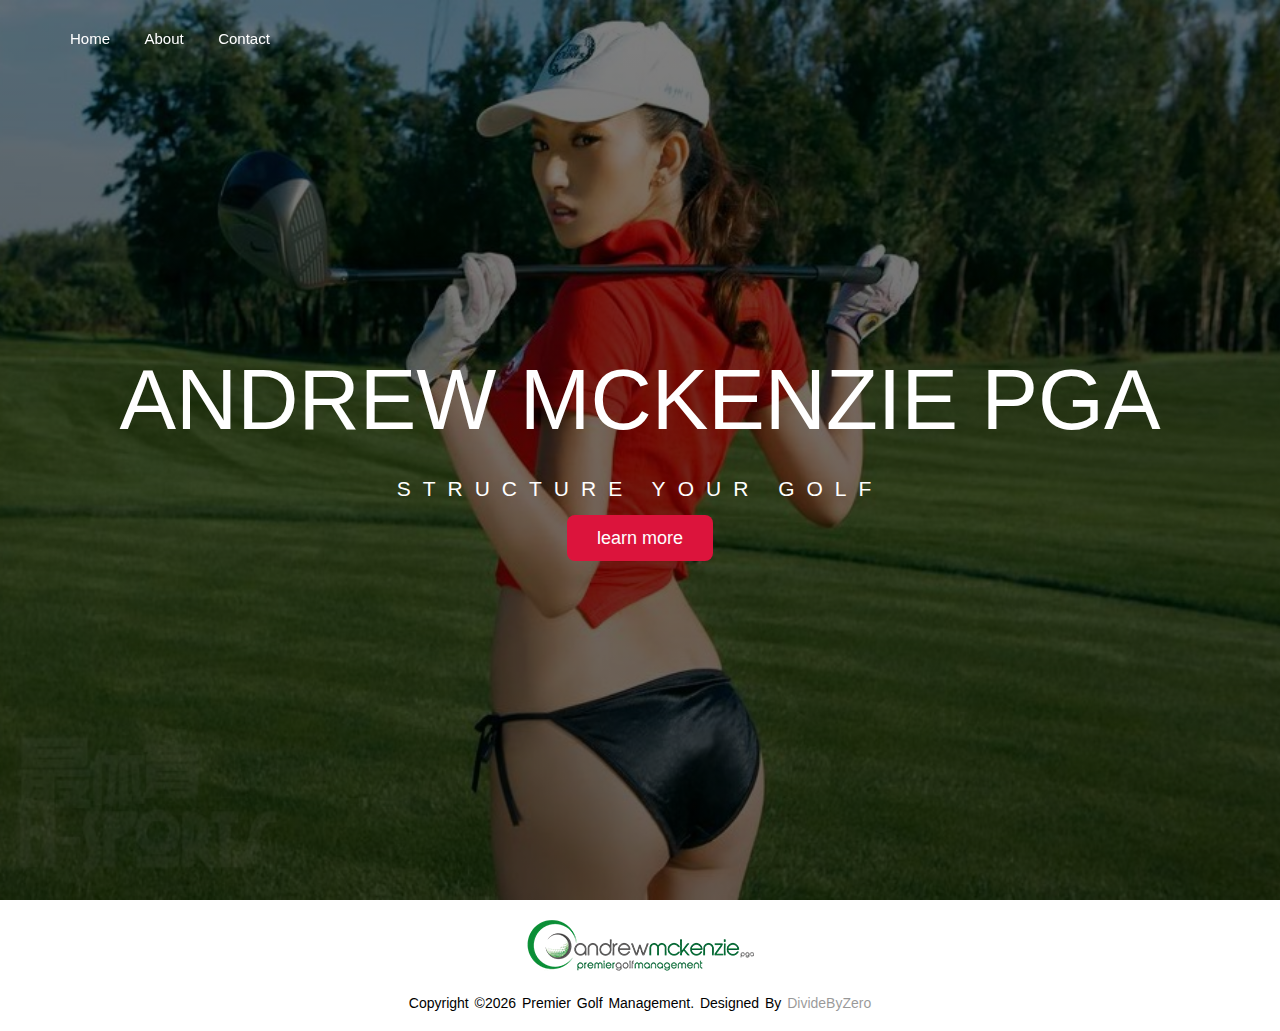
<file: index.html>
<!DOCTYPE html>
<html lang="en">
  <head>
    <meta charset="UTF-8" />
    <meta http-equiv="X-UA-Compatible" content="IE=edge" />
    <meta name="viewport" content="width=device-width, initial-scale=1.0" />
    <title>Premier Golf Management</title>
    <link
      rel="stylesheet"
      href="https://stackpath.bootstrapcdn.com/font-awesome/4.7.0/css/font-awesome.min.css"
    />
    <link rel="stylesheet" href="css/index.css" />
    <script
      src="https://code.jquery.com/jquery-3.6.4.min.js"
      integrity="sha256-oP6HI9z1XaZNBrJURtCoUT5SUnxFr8s3BzRl+cbzUq8="
      crossorigin="anonymous"
    ></script>
    <script>
      $(document).ready(function () {
        $("#footer").load("_footer.html");
      });
    </script>
    <script src="js/script.js"></script>
    <meta name="robots" content="noindex" />
  </head>
  <body>
    <nav class="navbar">
      <div class="inner-width">
        <button class="menu-toggler">
          <span></span>
          <span></span>
          <span></span>
        </button>
        <div class="navbar-menu">
          <a href="index.html">Home</a>
          <a href="about.html">About</a>
          <a href="contact.html">Contact</a>
        </div>
      </div>
    </nav>
    <section id="home">
      <div class="inner-width">
        <div class="content">
          <h2>Andrew McKenzie PGA</h2>
          <p>structure your golf</p>
          <a href="about.html" class="btn">learn more</a>
        </div>
      </div>
    </section>
    <footer>
      <div class="footer-bottom">
        <img id="logo" src="img/PGM-Logo.png" />
        <p>
          copyright &copy;<span id="year"></span> Premier Golf Management.
          designed by
          <span id="designer">DivideByZero</span>
        </p>
      </div>
    </footer>
    <script>
      document.getElementById("year").innerHTML = new Date().getFullYear();
    </script>
    <div id="footer"></div>
  </body>
</html>
</file>
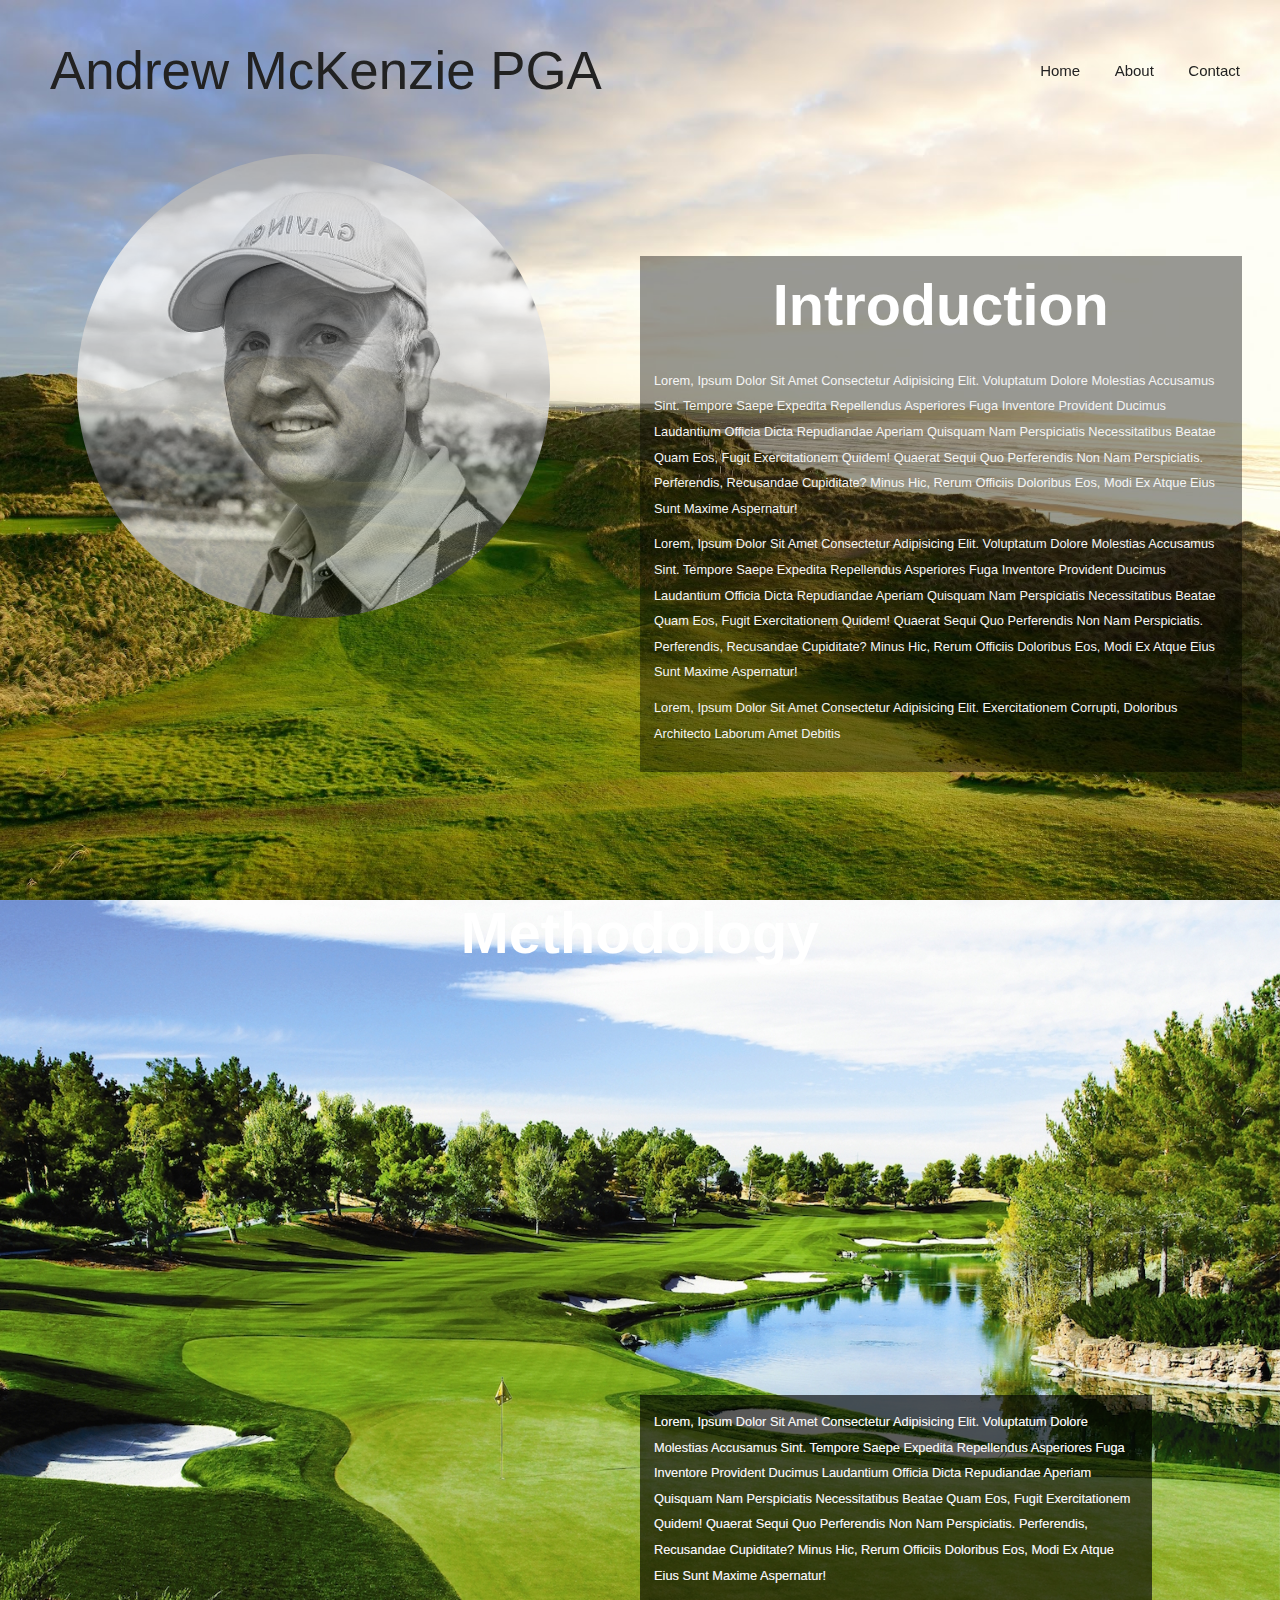
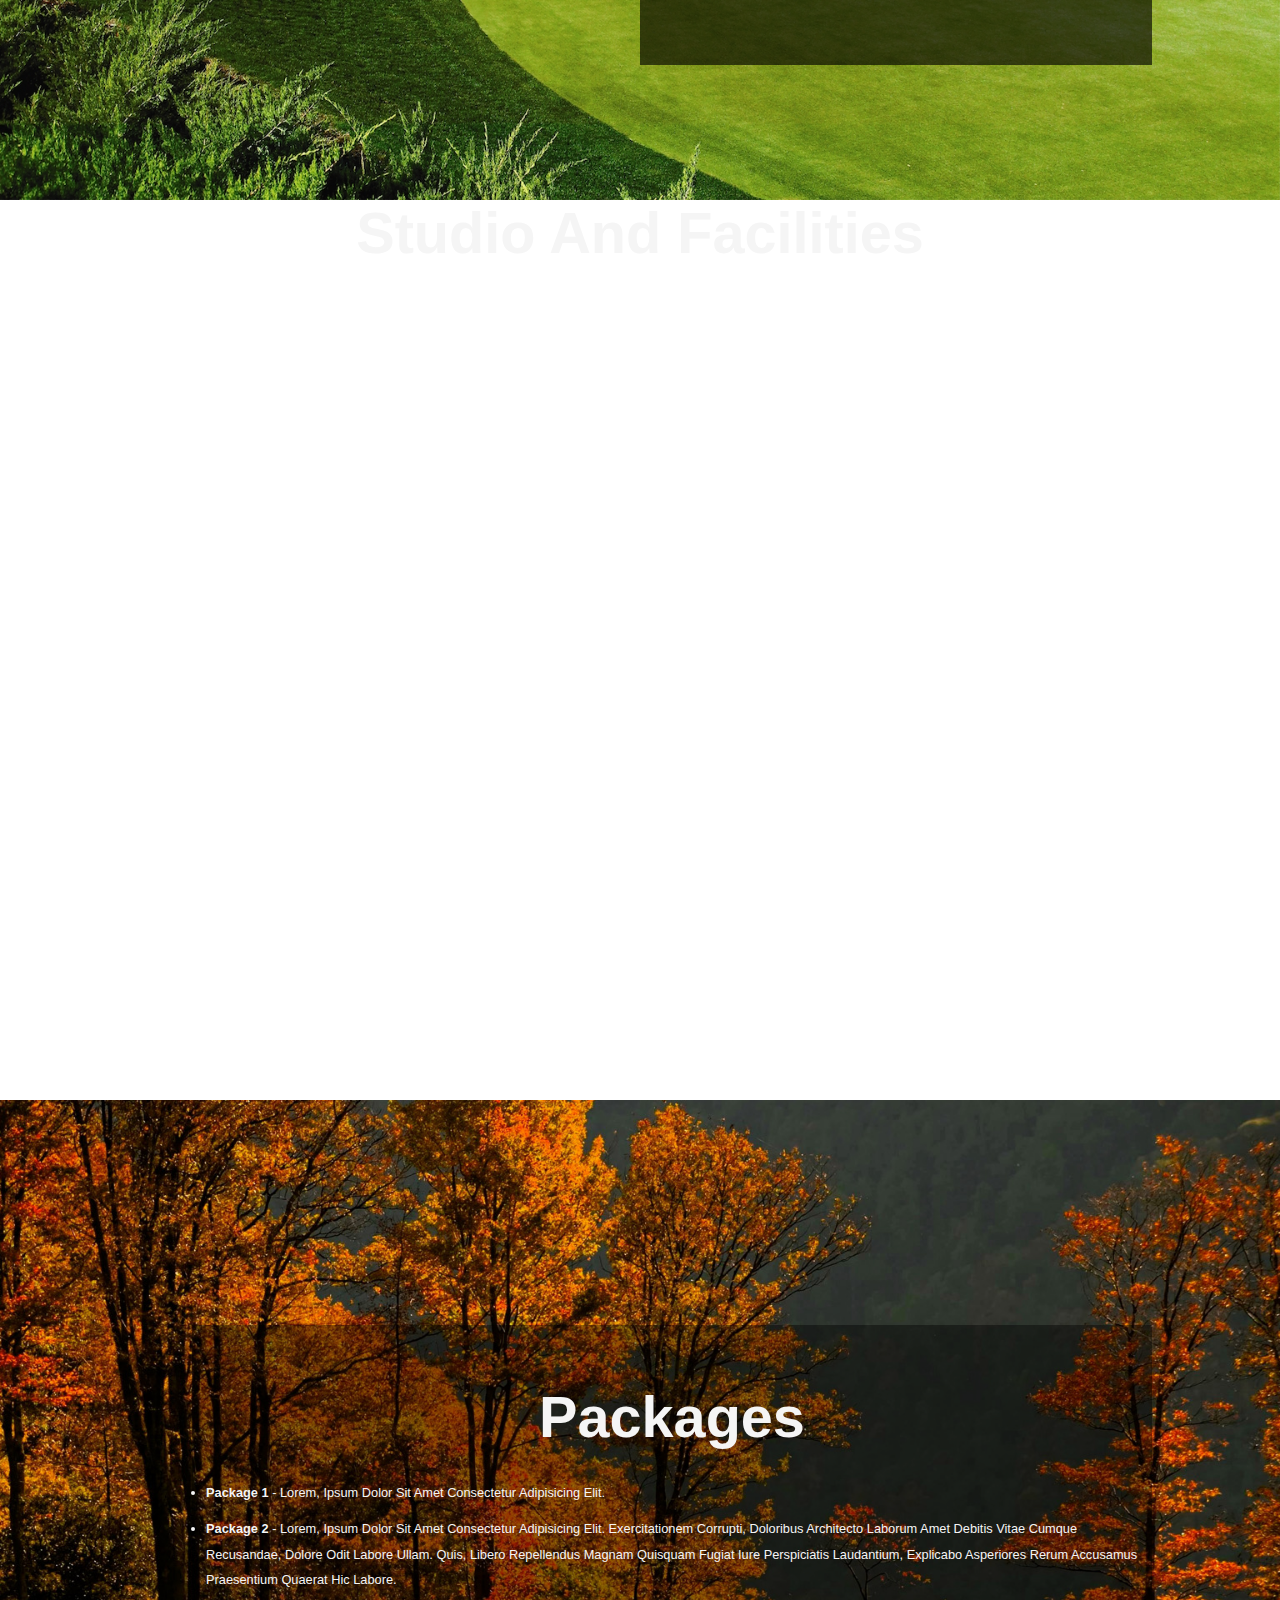
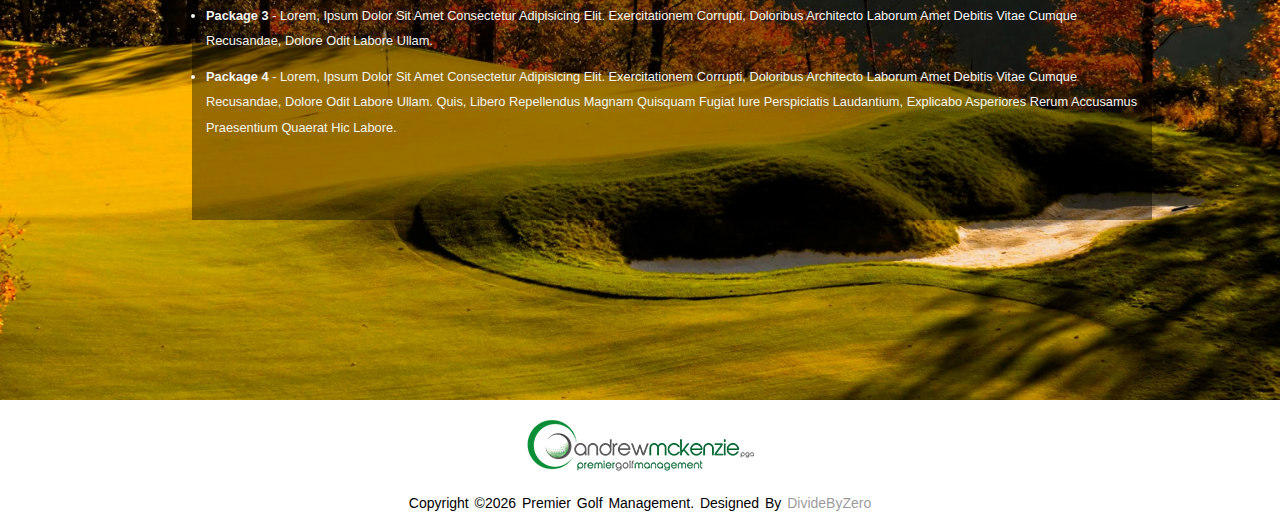
<file: about.html>
<!DOCTYPE html>
<html lang="en">
  <head>
    <meta charset="UTF-8" />
    <meta http-equiv="X-UA-Compatible" content="IE=edge" />
    <meta name="viewport" content="width=device-width, initial-scale=1.0" />
    <title>Premier Golf Management</title>
    <link rel="stylesheet" href="css/about.css" />
    <script
      src="https://code.jquery.com/jquery-3.6.4.min.js"
      integrity="sha256-oP6HI9z1XaZNBrJURtCoUT5SUnxFr8s3BzRl+cbzUq8="
      crossorigin="anonymous"
    ></script>
    <script>
      $(document).ready(function () {
        $("#footer").load("_footer.html");
      });
    </script>
    <script src="js/script.js"></script>
    <meta name="robots" content="noindex" />
  </head>
  <body>
    <nav class="navbar">
      <div class="inner-width">
        <button class="menu-toggler">
          <span></span>
          <span></span>
          <span></span>
        </button>
        <h2>Andrew McKenzie PGA</h2>
        <div class="navbar-menu">
          <a href="index.html">Home</a>
          <a href="about.html">About</a>
          <a href="contact.html">Contact</a>
        </div>
      </div>
    </nav>
    <div id="about">
      <section>
        <!--div id="header"></div-->
        <img src="img/PGM_AndrewSquare_bw-rev.jpg" alt="" />
        <div class="container">
          <h2>Introduction</h2>
          <p>
            Lorem, ipsum dolor sit amet consectetur adipisicing elit. Voluptatum
            dolore molestias accusamus sint. Tempore saepe expedita repellendus
            asperiores fuga inventore provident ducimus laudantium officia dicta
            repudiandae aperiam quisquam nam perspiciatis necessitatibus beatae
            quam eos, fugit exercitationem quidem! Quaerat sequi quo perferendis
            non nam perspiciatis. Perferendis, recusandae cupiditate? Minus hic,
            rerum officiis doloribus eos, modi ex atque eius sunt maxime
            aspernatur!
          </p>
          <p>
            Lorem, ipsum dolor sit amet consectetur adipisicing elit. Voluptatum
            dolore molestias accusamus sint. Tempore saepe expedita repellendus
            asperiores fuga inventore provident ducimus laudantium officia dicta
            repudiandae aperiam quisquam nam perspiciatis necessitatibus beatae
            quam eos, fugit exercitationem quidem! Quaerat sequi quo perferendis
            non nam perspiciatis. Perferendis, recusandae cupiditate? Minus hic,
            rerum officiis doloribus eos, modi ex atque eius sunt maxime
            aspernatur!
          </p>
          <p>
            Lorem, ipsum dolor sit amet consectetur adipisicing elit.
            Exercitationem corrupti, doloribus architecto laborum amet debitis
          </p>
        </div>
      </section>
      <section>
        <div class="container">
          <h2>Methodology</h2>
          <p>
            Lorem, ipsum dolor sit amet consectetur adipisicing elit. Voluptatum
            dolore molestias accusamus sint. Tempore saepe expedita repellendus
            asperiores fuga inventore provident ducimus laudantium officia dicta
            repudiandae aperiam quisquam nam perspiciatis necessitatibus beatae
            quam eos, fugit exercitationem quidem! Quaerat sequi quo perferendis
            non nam perspiciatis. Perferendis, recusandae cupiditate? Minus hic,
            rerum officiis doloribus eos, modi ex atque eius sunt maxime
            aspernatur!
          </p>
          <p>
            Lorem, ipsum dolor sit amet consectetur adipisicing elit. Voluptatum
            dolore molestias accusamus sint. Tempore saepe expedita repellendus
            asperiores fuga inventore provident ducimus laudantium officia dicta
            repudiandae aperiam quisquam nam perspiciatis necessitatibus beatae
            quam eos, fugit exercitationem quidem! Quaerat sequi quo perferendis
            non nam perspiciatis. Perferendis, recusandae cupiditate? Minus hic,
            rerum officiis doloribus eos, modi ex atque eius sunt maxime
            aspernatur!
          </p>
        </div>
      </section>
      <section>
        <div class="container">
          <h2>Studio and Facilities</h2>
        </div>
      </section>
      <section>
        <div class="container">
          <h2>Packages</h2>
          <ul>
            <li>
              <b>Package 1</b> - Lorem, ipsum dolor sit amet consectetur
              adipisicing elit.
            </li>
            <li>
              <b>Package 2</b> - Lorem, ipsum dolor sit amet consectetur
              adipisicing elit. Exercitationem corrupti, doloribus architecto
              laborum amet debitis vitae cumque recusandae, dolore odit labore
              ullam. Quis, libero repellendus magnam quisquam fugiat iure
              perspiciatis laudantium, explicabo asperiores rerum accusamus
              praesentium quaerat hic labore.
            </li>
            <li>
              <b>Package 3</b> - Lorem, ipsum dolor sit amet consectetur
              adipisicing elit. Exercitationem corrupti, doloribus architecto
              laborum amet debitis vitae cumque recusandae, dolore odit labore
              ullam.
            </li>
            <li>
              <b>Package 4</b> - Lorem, ipsum dolor sit amet consectetur
              adipisicing elit. Exercitationem corrupti, doloribus architecto
              laborum amet debitis vitae cumque recusandae, dolore odit labore
              ullam. Quis, libero repellendus magnam quisquam fugiat iure
              perspiciatis laudantium, explicabo asperiores rerum accusamus
              praesentium quaerat hic labore.
            </li>
          </ul>
        </div>
      </section>
    </div>
    <footer>
      <div class="footer-bottom">
        <img id="logo" src="img/PGM-Logo.png" />
        <p>
          copyright &copy;<span id="year"></span> Premier Golf Management.
          designed by
          <span id="designer">DivideByZero</span>
        </p>
      </div>
    </footer>
    <script>
      document.getElementById("year").innerHTML = new Date().getFullYear();
    </script>
    <div id="footer"></div>
  </body>
</html>
</file>
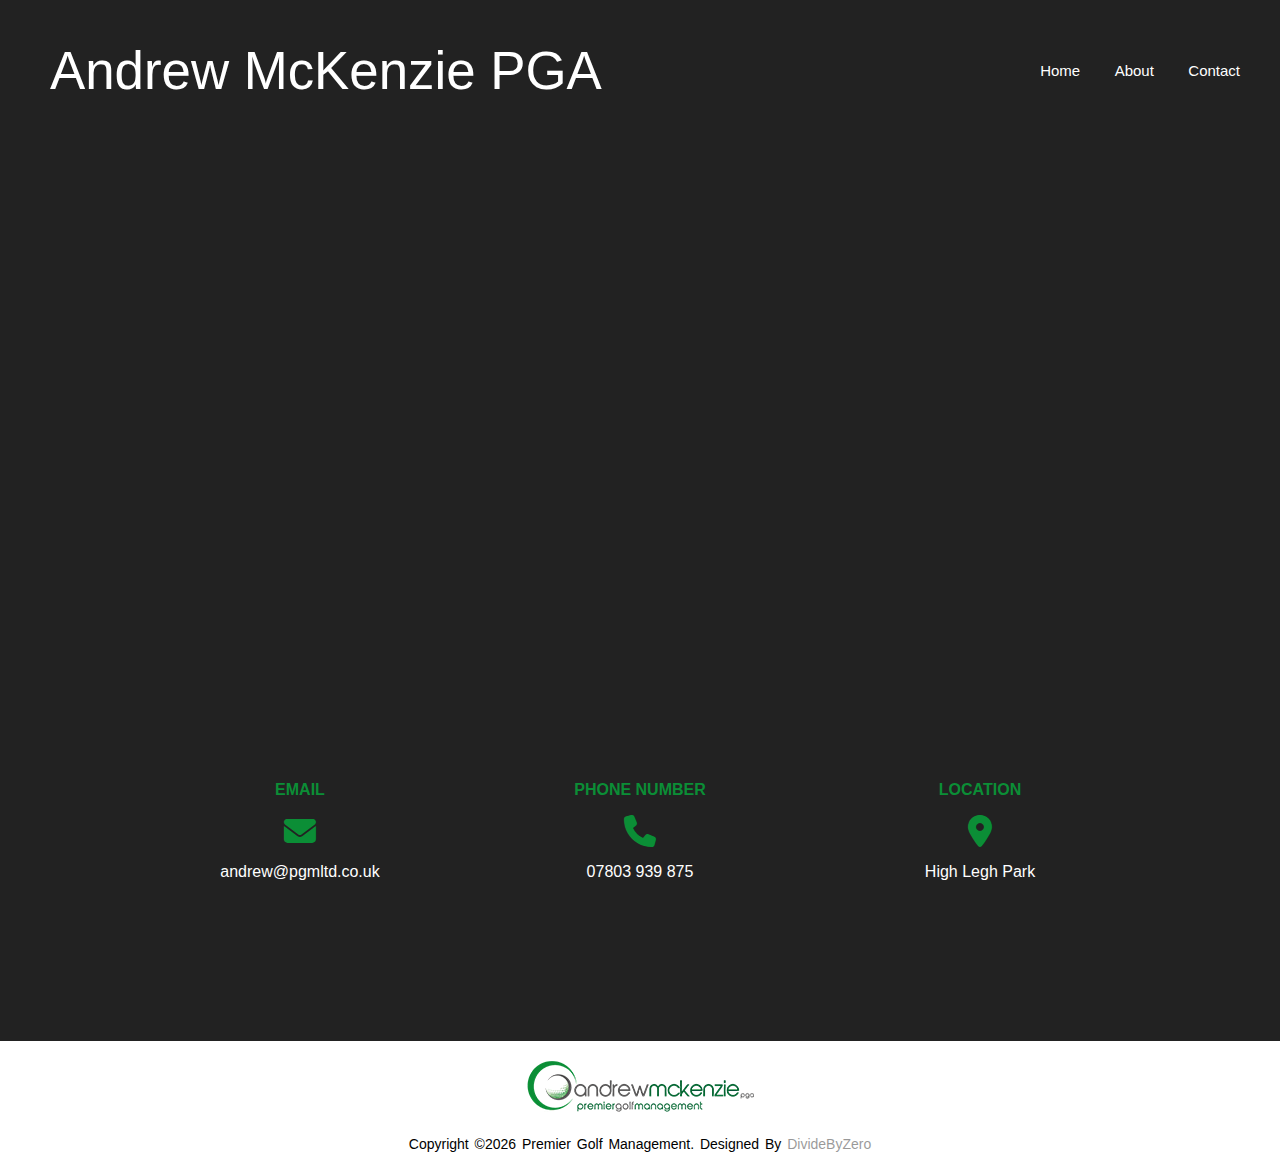
<file: contact.html>
<!DOCTYPE html>
<html lang="en">
  <head>
    <meta charset="UTF-8" />
    <meta http-equiv="X-UA-Compatible" content="IE=edge" />
    <meta name="viewport" content="width=device-width, initial-scale=1.0" />
    <title>Premier Golf Management</title>
    <link
      rel="stylesheet"
      href="https://stackpath.bootstrapcdn.com/font-awesome/4.7.0/css/font-awesome.min.css"
    />
    <link rel="stylesheet" href="css/contact.css" />
    <link
      rel="stylesheet"
      href="https://cdnjs.cloudflare.com/ajax/libs/font-awesome/6.4.0/css/all.min.css"
    />
    <script
      src="https://code.jquery.com/jquery-3.6.4.min.js"
      integrity="sha256-oP6HI9z1XaZNBrJURtCoUT5SUnxFr8s3BzRl+cbzUq8="
      crossorigin="anonymous"
    ></script>
    <script>
      $(document).ready(function () {
        $("#footer").load("_footer.html");
      });
    </script>
    <script src="js/script.js"></script>

    <meta name="robots" content="noindex" />
  </head>
  <body>
    <nav class="navbar">
      <div class="inner-width">
        <button class="menu-toggler">
          <span></span>
          <span></span>
          <span></span>
        </button>
        <h2>Andrew McKenzie PGA</h2>
        <div class="navbar-menu">
          <a href="index.html">Home</a>
          <a href="about.html">About</a>
          <a href="contact.html">Contact</a>
        </div>
      </div>
    </nav>
    <section id="contact">
      <div class="inner-width">
        <div class="content">
          <div class="map">
            <iframe
              src="https://www.google.com/maps/embed?pb=!1m18!1m12!1m3!1d2381.7030485908804!2d-2.4432829841614723!3d53.34857167997942!2m3!1f0!2f0!3f0!3m2!1i1024!2i768!4f13.1!3m3!1m2!1s0x487a55470051ee49%3A0x4b5ea50e6bebd33a!2sHigh%20Legh%20Park%20Golf%20Club%20%26%20Driving%20Range!5e0!3m2!1sen!2suk!4v1684269986326!5m2!1sen!2suk"
              width="100%"
              height="100%"
              style="border: 0"
              allowfullscreen=""
              loading="lazy"
              referrerpolicy="no-referrer-when-downgrade"
            ></iframe>
          </div>
          <div class="contact-info">
            <div class="card">
              <i class="icon fas fa-envelope"></i>
              <div class="card-content">
                <h3>Email</h3>
                <span
                  ><a href="mailto:andrew@pgmltd.co.uk">andrew@pgmltd.co.uk</a>
                </span>
              </div>
            </div>
            <div class="card">
              <i class="icon fas fa-phone"></i>
              <div class="card-content">
                <h3>Phone Number</h3>
                <span><a href="tel:+447803939875">07803 939 875</a></span>
              </div>
            </div>
            <div class="card">
              <i class="icon fas fa-map-marker-alt"></i>
              <div class="card-content">
                <h3>Location</h3>
                <span>High Legh Park</span>
              </div>
            </div>
          </div>
        </div>
      </div>
    </section>
    <footer>
      <div class="footer-bottom">
        <img id="logo" src="img/PGM-Logo.png" />
        <p>
          copyright &copy;<span id="year"></span> Premier Golf Management.
          designed by
          <span id="designer">DivideByZero</span>
        </p>
      </div>
    </footer>
    <script>
      document.getElementById("year").innerHTML = new Date().getFullYear();
    </script>
    <div id="footer"></div>
  </body>
</html>
</file>
<file: css/index.css>
*{
    margin: 0;
    padding: 0;
    text-decoration: none;
    font-family:'Segoe UI', Tahoma, Geneva, Verdana, sans-serif;
    box-sizing: border-box;
}
.navbar{
    position: fixed;
    background-color: transparent;
    width: 100%;
    padding: 30px 0;
    top: 0;
    z-index: 999;
    transition: .3s linear;
}
.inner-width{
    max-width: 1300px;
    margin: auto;
    padding: 0 40px;
}
.navbar .inner-width{
    display: flex;
    align-items: center;
    justify-content: space-between;
}
.menu-toggler{
    background: none;
    width:30px;
    border: none;
    cursor: pointer;
    position: relative;
    outline: none;
    z-index: 999;
    display: none;
}
.menu-toggler span{
    display: block;
    height: 3px;
    background-color: #fff;
    margin: 6px 0;
    position: relative;
    transition: .3s linear;

}
.navbar-menu a{
    color: #fff;
    font-size: 15px;
    font-weight: 500;
    margin-left: 30px;
    transition: .2s linear;
}
.navbar-menu a:hover{
    color: crimson !important;
}
.sticky{
    background-color: #fff;
    padding: 18px 0;

}
.sticky .navbar-menu a{
    color: #111;
}
.sticky .menu-toggler span{
    background-color: #111;
}

/*---index---*/
#home{
    height: 100vh;
    min-height: 500px;
    background: linear-gradient(rgba(0,0,0,0.5),rgba(0,0,0,0.6)),url(../img/ce1d3JLCn8c.jpg) no-repeat center;
    background-size: cover;
    background-attachment: fixed;

}
#home .inner-width{
    display: flex;
    align-items: center;
    justify-content: center;
    height: 100%;
    text-align: center;
}
#home .content{
    width: 100%;
    color: white;

}
#home .content h2{
    font-size: 5.3rem;
    text-transform: uppercase;
    font-weight: 300;
}
#home .content p{
    font-size: 21px;
    letter-spacing: 12px;
    max-width: 80%;
    margin: 1.7rem auto;
    text-transform: uppercase;
}
#home .content .btn{
    text-decoration: none;
    padding: 13px 30px;
    background-color: crimson;
    color: #fff;
    font-size: 18px;
    transition: all .4s ease;
    border-radius: 8px;
}
#home .content .btn:hover{
    opacity: .7;
    box-shadow: 0 0 12px crimson;
}

/*---nav---*/

@media screen and (max-width: 980px){
    .menu-toggler{
      display: block;
    }
  
    .navbar-menu{
      position: fixed;
      height: 100vh;
      width: 100%;
      background-color: #353b48;
      top: 0;
      right: -100%;
      max-width: 400px;
      padding: 80px 50px;
      transition: .3s linear;
    }
  
    .navbar-menu a{
      display: block;
      font-size: 30px;
      margin: 30px 0;
    }
  
    .sticky .navbar-menu{
      background-color: #f1f1f1;
    }
    
    .navbar-menu.active{
      right: 0;
    }
  
    .menu-toggler.active span:nth-child(1){
      transform: rotate(-45deg);
      top: 4px;
    }
  
    .menu-toggler.active span:nth-child(2){
      opacity: 0;
    }
  
    .menu-toggler.active span:nth-child(3){
      transform: rotate(45deg);
      bottom: 14px;
    }
  }

/*-------footer---------*/
footer{
    bottom: 0;
    left: 0;
    right: 0;
    background: #222;
    height: auto;
    width: 100vw;
}
#logo{
    padding-bottom: 20px;
}
  .footer-bottom{
    background: #fff;
    width: 100vw;
    padding: 20px 0;
    text-align: center;

}
.footer-bottom p{
    font-size: 14px;
    word-spacing: 2px;
    text-transform: capitalize;

}
#designer {
    opacity: .4;
    font-weight: 200;
}
</file>
<file: css/about.css>
*{
    margin: 0;
    padding: 0;
    text-decoration: none;
    font-family:'Segoe UI', Tahoma, Geneva, Verdana, sans-serif;
    box-sizing: border-box;
}
.navbar{
    position: fixed;
    background-color: transparent;
    width: 100%;
    padding: 30px 0;
    top: 0;
    z-index: 999;
    transition: .3s linear;
}
.inner-width{
    max-width: 1300px;
    margin: auto;
    padding: 0 40px;
}
.navbar .inner-width{
    display: flex;
    align-items: center;
    justify-content: space-between;
}
.navbar .inner-width h2{
    text-align: center;
    font-size: 3.3rem;
    font-weight: 300;
    padding: 10px;
    color: #222;
}
.menu-toggler{
    background: none;
    width:30px;
    border: none;
    cursor: pointer;
    position: relative;
    outline: none;
    z-index: 999;
    display: none;
}
.menu-toggler span{
    display: block;
    height: 3px;
    background-color: #fff;
    margin: 6px 0;
    position: relative;
    transition: .3s linear;

}
.navbar-menu a{
    color: #222;
    font-size: 15px;
    font-weight: 500;
    margin-left: 30px;
    transition: .2s linear;
}
.navbar-menu a:hover{
    color: crimson !important;
}
.sticky{
    background-color: #fff;
    padding: 18px 0;

}
.sticky .navbar-menu a{
    color: #111;
}
.sticky .menu-toggler span{
    background-color: #111;
}

/*---about---*/

/*---about---*/
section{
    height: 100vh;
    width:100%
}
section:nth-child(1){
    position:relative;
    background: url(../img/1.jpg) no-repeat;
    background-size:cover;
    background-position: 50% 50%;
    background-attachment: fixed;
}
section:nth-child(2){
    position:relative;
    background: url(../img/2.jpg);
    background-size: cover;
    background-position: 100% 100%;
    
}
section:nth-child(3){
    position:relative;
    background: url(../img/3.jpg);
    background-size: cover;
    background-position: 100% 100%;
    background-attachment: fixed;
}
section:nth-child(4){
    position:relative;
    background: url(../img/4.jpg);
    background-size: cover;
    background-position: 100% 100%;
    filter:blur(50%);
    

}
.container{
    display: flex;
    flex-direction: column;
    justify-content: center;
    align-items: center;
    text-align: middle;
    font-size: 3vw;
    color: whitesmoke;
    font-weight: 500;
    text-transform: capitalize;
   

}
.container h2{
    padding-bottom: 30px;
}
.container p{
    font-size: 1vw;
    line-height: 2vw;
    padding-bottom: 10px;
}
.container ul{
    font-size:1vw;
    text-align: left;
    padding-bottom: 10px;
    line-height: 2vw;
}
.container li{
    padding-bottom: 10px;
}

section:nth-child(1) img{
    position: absolute;
    border-radius: 50%;
    top: 12vw;
    bottom: 10%;
    left:6%;
    right: 1%;
    opacity: 85%;
    width: 37%;
    max-width: 100%;
    height: auto;
    
    
}

section:nth-child(1) .container{
    position: absolute;
    text-align: left;
    top: 20vw;
    left: 50vw;
    bottom: 10vw;
    right: 3vw;
    overflow: hidden;
    /*border: 6px solid white;*/
    padding: 14px 14px;
    background-color: rgba(0,0,0,0.4);

}
section:nth-child(1) h2{
    color: #fff;
}
section:nth-child(2) h2{
    color: #fff;
}

section:nth-child(2) p{
    position: absolute;
    text-align: left;
    top: 55%;
    bottom: 15%;
    left: 50%;
    right: 10%;
    padding: 14px 14px;
    background-color: rgba(0,0,0,0.4);
    

}
section:nth-child(4) .container{
    position: absolute;
    text-align: left;
    top: 25%;
    bottom: 20%;
    left: 15%;
    right: 10%;
    padding: 14px 14px;
    background-color: rgba(0,0,0,0.4);
   

}
/*---nav---*/

@media screen and (max-width: 980px){
    .menu-toggler{
      display: block;
    }
  
    .navbar-menu{
      position: fixed;
      height: 100vh;
      width: 100%;
      background-color: #353b48;
      top: 0;
      right: -100%;
      max-width: 400px;
      padding: 80px 50px;
      transition: .3s linear;
    }
  
    .navbar-menu a{
      display: block;
      font-size: 30px;
      margin: 30px 0;
    }
  
    .sticky .navbar-menu{
      background-color: #f1f1f1;
    }
    
    .navbar-menu.active{
      right: 0;
    }
  
    .menu-toggler.active span:nth-child(1){
      transform: rotate(-45deg);
      top: 4px;
    }
  
    .menu-toggler.active span:nth-child(2){
      opacity: 0;
    }
  
    .menu-toggler.active span:nth-child(3){
      transform: rotate(45deg);
      bottom: 14px;
    }
  }

/*-------footer---------*/
footer{
    bottom: 0;
    left: 0;
    right: 0;
    background: #222;
    height: auto;
    width: 100vw;
}
#logo{
    padding-bottom: 20px;
}
  .footer-bottom{
    background: #fff;
    width: 100vw;
    padding: 20px 0;
    text-align: center;

}
.footer-bottom p{
    font-size: 14px;
    word-spacing: 2px;
    text-transform: capitalize;

}
#designer {
    opacity: .4;
    font-weight: 200;
}
</file>
<file: css/contact.css>
*{
    margin: 0;
    padding: 0;
    text-decoration: none;
    font-family:'Segoe UI', Tahoma, Geneva, Verdana, sans-serif;
    box-sizing: border-box;
}
.navbar{
    /*position: fixed;*/
    background-color: #222;
    width: 100%;
    padding: 30px 0;
    top: 0;
    z-index: 999;
    transition: .3s linear;
}
.inner-width{
    max-width: 1300px;
    margin: auto;
    padding: 0 40px;
}
.navbar .inner-width{
    display: flex;
    align-items: center;
    justify-content: space-between;
}
.navbar .inner-width h2{
    text-align: center;
    font-size: 3.3rem;
    font-weight: 300;
    padding: 10px;
    color: #fff;
}
.menu-toggler{
    background: none;
    width:30px;
    border: none;
    cursor: pointer;
    position: relative;
    outline: none;
    z-index: 999;
    display: none;
}

.menu-toggler span{
    display: block;
    height: 3px;
    background-color: #fff;
    margin: 6px 0;
    position: relative;
    transition: .3s linear;

}

.navbar-menu a{
    color: #fff;
    font-size: 15px;
    font-weight: 500;
    margin-left: 30px;
    transition: .2s linear;
}
.navbar-menu a:hover{
    color: #0b8e36 !important;
}

.sticky{
    /*background-color: #fff;*/
    background-color: #222;
    padding: 18px 0;

}
.sticky .navbar-menu a{
    color: #111;
}
.sticky .menu-toggler span{
    background-color: #111;
}

/*---contact---*/
#contact{
    height: 100vh;
    min-height: 500px;
    background:#222;
    background-size: cover;
    background-attachment: fixed;

}
#home .inner-width{
    display: flex;
    align-items: center;
    justify-content: center;
    height: 100%;
    text-align: center;
}
#contact .content{
    width: 100%;
    color: white;

}
.contact-info{
    width: 100%;
    display: flex;
    justify-content: center;
    flex-wrap: wrap;
}
.card{
    position: relative;
    flex: 1;
    max-width: 300px;
    height: 140px;
    background-color: #222;
    margin: 20px;
    cursor: pointer;
    display: flex;
    align-items: center;
    justify-content: center;
}
.icon{
    font-size: 32px;
    color: #0b8e36;
    transition: .3s linear;
}
.card:hover .icon{
    transform: scale(4);
    opacity: 0;
}

.card-content a{
    color: #fff;
    text-decoration: none;
   
}

.card-content h3,
.card-content span{
    position: absolute;
    left: 50%;
    transform: translate(-50%);
    font-size: 16px;

}
.card-content h3{
    top: 20px;
    text-transform: uppercase;
    color: #0b8e36;
}
.card-content span{
    bottom: 20px;
    color: #fff;
    font-weight: 500;
}
.card:hover h3{
    opacity: 1;
    top: 46px;
    transition: .3s linear .3s;
}
.card:hover span{
    opacity: 1;
    bottom: 46px;
    transition: .3s linear .3s;
}
@media screen and (max-width:990px){
    .card{
        flex: 100%;
        max-width: 500px;

    }
}

.map{
    width: 100%;
    height: 600px;
}

/*---nav---*/

@media screen and (max-width: 980px){
    .menu-toggler{
      display: block;
    }
  
    .navbar-menu{
      position: fixed;
      height: 100vh;
      width: 100%;
      background-color: #353b48;
      top: 0;
      right: -100%;
      max-width: 400px;
      padding: 80px 50px;
      transition: .3s linear;
    }
  
    .navbar-menu a{
      display: block;
      font-size: 30px;
      margin: 30px 0;
    }
  
    .sticky .navbar-menu{
      background-color: #f1f1f1;
    }
    
    .navbar-menu.active{
      right: 0;
    }
  
    .menu-toggler.active span:nth-child(1){
      transform: rotate(-45deg);
      top: 4px;
    }
  
    .menu-toggler.active span:nth-child(2){
      opacity: 0;
    }
  
    .menu-toggler.active span:nth-child(3){
      transform: rotate(45deg);
      bottom: 14px;
    }
  }

  /*-------footer---------*/
footer{
    bottom: 0;
    left: 0;
    right: 0;
    background: #222;
    height: auto;
    width: 100vw;
}
#logo{
    padding-bottom: 20px;
}
  .footer-bottom{
    background: #fff;
    width: 100vw;
    padding: 20px 0;
    text-align: center;

}
.footer-bottom p{
    font-size: 14px;
    word-spacing: 2px;
    text-transform: capitalize;

}
#designer {
    opacity: .4;
    font-weight: 200;
}
</file>
